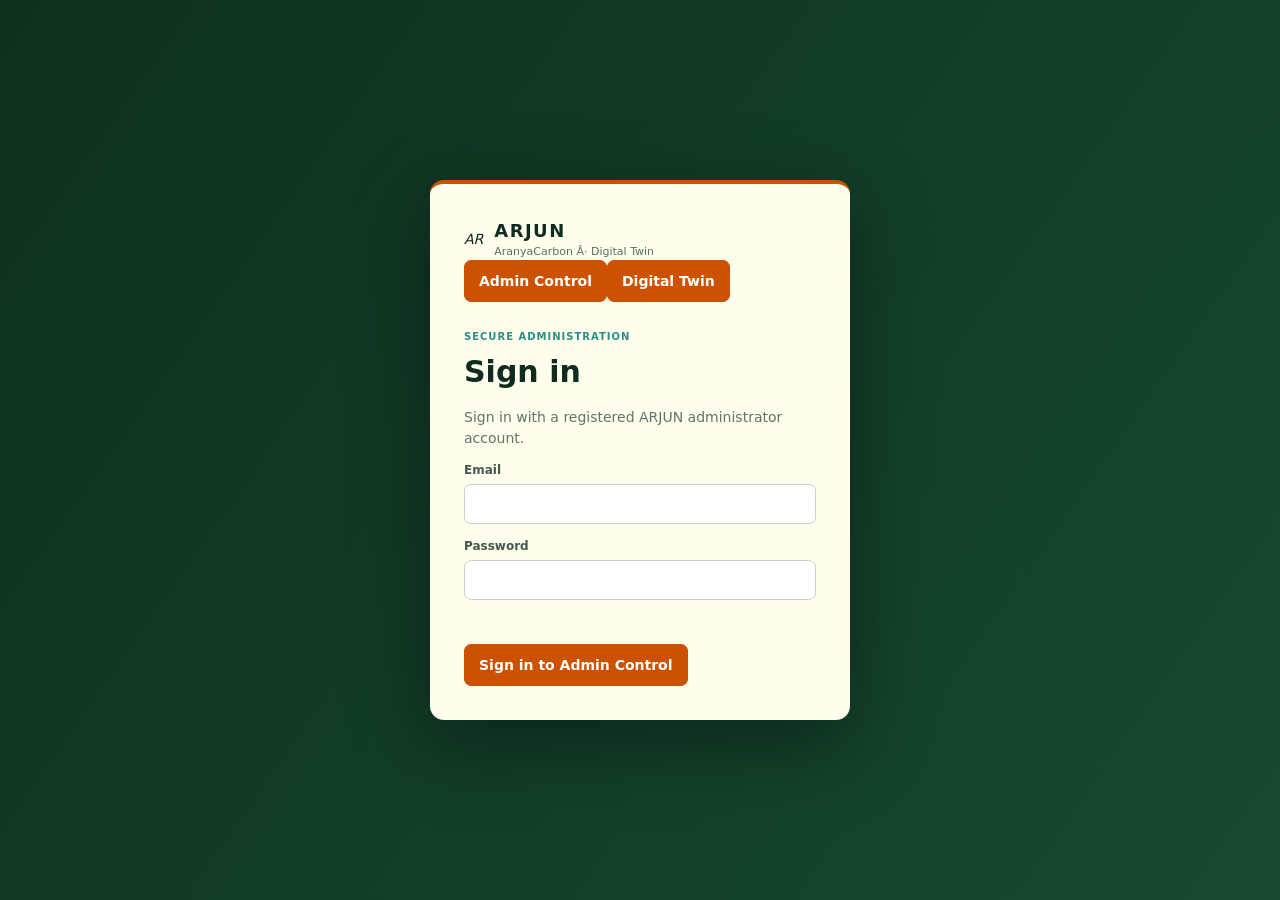
<file: index.html>
<!doctype html>
<html lang="en"><head><meta charset="utf-8"><meta name="viewport" content="width=device-width,initial-scale=1"><title>ARJUN Â· Sign in</title><link rel="stylesheet" href="app.css"></head>
<body><main class="login-shell"><section class="login-card"><div class="brand"><i>AR</i><span><strong>ARJUN</strong><small>AranyaCarbon Â· Digital Twin</small></span></div><div class="chooser"><button class="active" type="button">Admin Control</button><button type="button" disabled title="Digital Twin is not in this preview deployment">Digital Twin</button></div><p class="eyebrow">Secure administration</p><h1>Sign in</h1><p>Sign in with a registered ARJUN administrator account.</p><form id="loginForm"><label>Email<input name="email" type="email" autocomplete="username" required></label><label>Password<input name="password" type="password" autocomplete="current-password" required></label><p class="error" id="loginError"></p><button>Sign in to Admin Control</button></form></section></main><script src="config.js"></script><script src="login.js"></script></body></html>
</file>
<file: app.css>
:root{--green:#0d301d;--teal:#278e88;--orange:#cc5100;--paper:#f3f0d8;--cream:#fffdec;--line:#d7d4b9;--ink:#102c20;--muted:#60746a}*{box-sizing:border-box}body{margin:0;background:var(--paper);color:var(--ink);font:14px/1.45 Inter,system-ui,sans-serif}button{font:inherit;font-weight:700;cursor:pointer}.login-shell{min-height:100vh;display:grid;place-items:center;padding:24px;background:linear-gradient(125deg,#0d301d,#174a30)}.login-card{width:min(420px,100%);background:var(--cream);padding:34px;border-radius:14px;border-top:4px solid var(--orange);box-shadow:0 24px 80px #0006}.brand{display:flex;align-items:center;gap:11px}.brand img{width:48px;height:48px;border-radius:8px;background:#fff;object-fit:cover}.brand strong{display:block;letter-spacing:.08em;font-size:18px}.brand small{display:block;color:#567064;font-size:11px}.eyebrow{text-transform:uppercase;letter-spacing:.1em;font-size:10px;font-weight:800;color:#278e88;margin:28px 0 5px}.login-card h1{margin:0;font-size:30px}.login-card>p:not(.eyebrow){color:var(--muted)}label{display:grid;gap:5px;font-size:12px;font-weight:800;color:#40594d;margin:14px 0}input,select{width:100%;padding:10px;border:1px solid #c6d2c8;border-radius:7px;font:inherit;background:#fff}button:not(.nav):not(.close){border:1px solid var(--orange);background:var(--orange);color:#fff;padding:10px 14px;border-radius:7px}.error{color:#a22c26;min-height:18px;font-size:12px}.app header{height:72px;background:var(--green);border-top:3px solid var(--orange);color:#fff;display:flex;align-items:center;gap:28px;padding:0 28px}.app header .brand small{color:#b5d2c1}.identity{margin-left:auto;display:flex;gap:14px;align-items:center;font-size:12px}.identity button{background:transparent;border-color:#8fb4a0;padding:7px 10px}.notice{margin:18px auto 0;max-width:1400px;padding:10px 14px;border:1px solid #bfdbc7;background:#e5f2e8;color:#216342;border-radius:7px}.notice.bad{background:#ffe9e6;border-color:#e4a69f;color:#922e27}.layout{max-width:1400px;margin:18px auto;display:grid;grid-template-columns:215px 1fr;gap:20px}aside:first-child{background:var(--cream);border:1px solid var(--line);border-radius:10px;padding:14px;height:max-content}.nav{width:100%;text-align:left;border:0;background:transparent;padding:10px;border-radius:6px;color:#29493b}.nav.active{background:#e0eee3}.nav small{color:#8a978d;font-weight:400;float:right}.layout hr{border:0;border-top:1px solid var(--line)}.content{min-width:0}.page-title{display:flex;justify-content:space-between;align-items:end;margin-bottom:18px}.page-title .eyebrow{margin:0}.page-title h1{margin:2px 0;font-size:27px}.page-title p:not(.eyebrow){margin:0;color:var(--muted)}.columns{display:grid;grid-template-columns:1.35fr .75fr;gap:18px}.card{background:var(--cream);border:1px solid var(--line);border-radius:10px;padding:20px;box-shadow:0 8px 22px #0d301d0d}.card h2{margin:0 0 12px}.node{margin-left:calc(var(--level)*20px)}.node-button{display:flex;align-items:center;gap:10px;width:100%;border:1px solid transparent;background:transparent;text-align:left;padding:9px;border-radius:7px;color:var(--ink)}.node-button:hover,.node-button.selected{background:#e0eee3;border-color:#b6d2be}.node-button span{background:#748c7e;color:white;border-radius:6px;font-size:9px;font-weight:800;padding:7px 5px}.node-button b,.node-button small{display:block}.node-button small{color:var(--muted);font-size:11px;font-weight:500}.node-button em{margin-left:auto;font:10px ui-monospace,monospace;color:#71867a;font-style:normal}.detail dl{display:grid;grid-template-columns:120px 1fr;gap:11px;font-size:12px}.detail dt{color:var(--muted)}.detail dd{margin:0;font-weight:700}.empty{color:var(--muted)}dialog{border:0;border-radius:12px;width:min(560px,calc(100vw - 28px));box-shadow:0 30px 90px #0008}dialog::backdrop{background:#071f13aa}dialog form{padding:22px}.dialog-title{display:flex;justify-content:space-between;align-items:center}.dialog-title h2{margin:0}.close{border:0;background:transparent;font-size:28px;color:#60746a}.check{display:flex;align-items:center;gap:8px}.check input{width:auto}.actions{display:flex;justify-content:end;gap:8px;margin-top:18px}.secondary{background:#fff!important;border-color:#c6d2c8!important;color:#29493b!important}@media(max-width:800px){.app header{padding:0 15px}.app header>b{display:none}.layout{grid-template-columns:1fr;margin:14px}.layout>aside{display:flex;overflow:auto;gap:5px}.layout>aside .eyebrow,.layout>aside hr{display:none}.nav{white-space:nowrap;width:auto}.columns{grid-template-columns:1fr}.identity span{display:none}.page-title{align-items:start;flex-direction:column}.node{margin-left:calc(var(--level)*10px)}}
</file>
